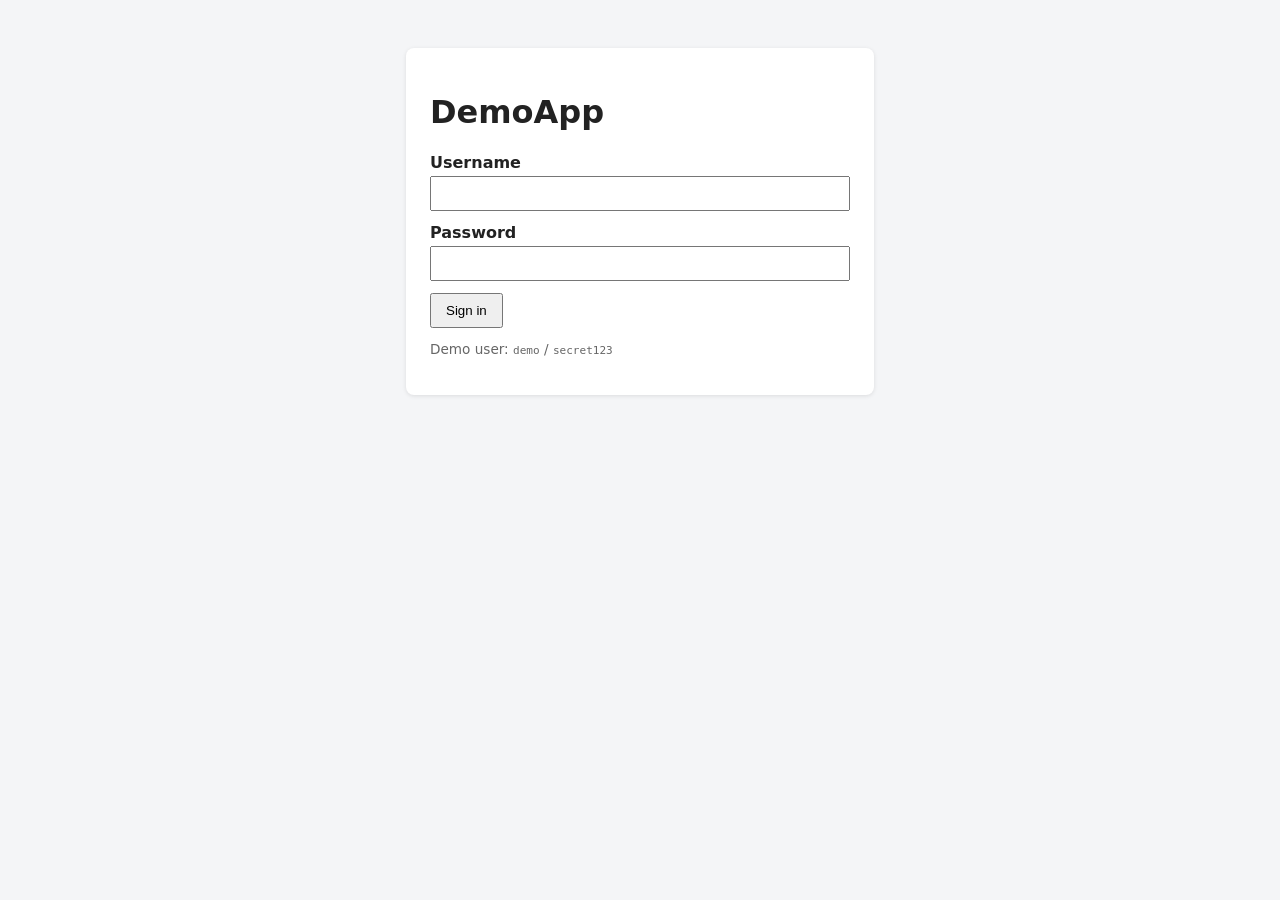
<file: app/index.html>
<!doctype html>
<html lang="en">
<head>
  <meta charset="utf-8">
  <meta name="viewport" content="width=device-width, initial-scale=1">
  <title>DemoApp - Sign in</title>
  <link rel="stylesheet" href="styles.css">
</head>
<body>
  <main class="card">
    <h1>DemoApp</h1>
    <form id="login-form" novalidate>
      <label for="username">Username</label>
      <input id="username" name="username" type="text" autocomplete="username" data-test="username">
      <label for="password">Password</label>
      <input id="password" name="password" type="password" autocomplete="current-password" data-test="password">
      <button id="login-button" type="submit" data-test="login-button">Sign in</button>
      <p id="error" class="error" role="alert" data-test="error" hidden></p>
    </form>
    <p class="hint">Demo user: <code>demo</code> / <code>secret123</code></p>
  </main>
  <script src="app.js"></script>
  <script>DemoApp.initLogin();</script>
</body>
</html>
</file>
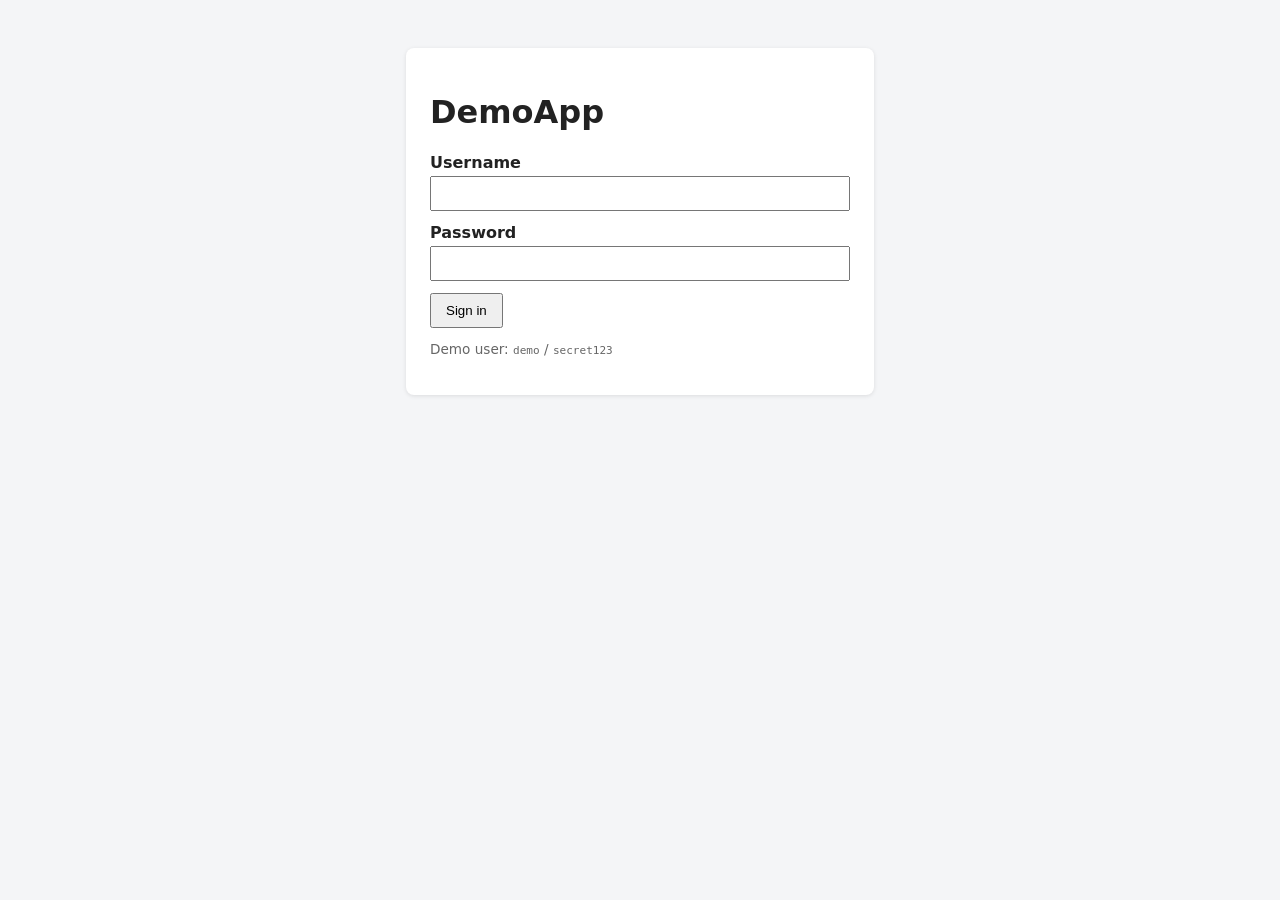
<file: app/dashboard.html>
<!doctype html>
<html lang="en">
<head>
  <meta charset="utf-8">
  <meta name="viewport" content="width=device-width, initial-scale=1">
  <title>DemoApp - Dashboard</title>
  <link rel="stylesheet" href="styles.css">
</head>
<body>
  <header class="topbar">
    <span>Welcome, <strong id="welcome-user" data-test="welcome-user"></strong></span>
    <button id="logout-button" data-test="logout-button">Log out</button>
  </header>
  <main class="card">
    <h1>My Tasks</h1>
    <form id="todo-form">
      <input id="new-todo" placeholder="What needs to be done?" data-test="new-todo">
      <button id="add-todo" type="submit" data-test="add-todo">Add</button>
    </form>
    <div class="filters" data-test="filters">
      <button data-filter="all" class="active">All</button>
      <button data-filter="active">Active</button>
      <button data-filter="completed">Completed</button>
    </div>
    <ul id="todo-list" data-test="todo-list"></ul>
    <p><span id="todo-count" data-test="todo-count">0</span> item(s) left</p>
  </main>
  <script src="app.js"></script>
  <script>DemoApp.initDashboard();</script>
</body>
</html>
</file>
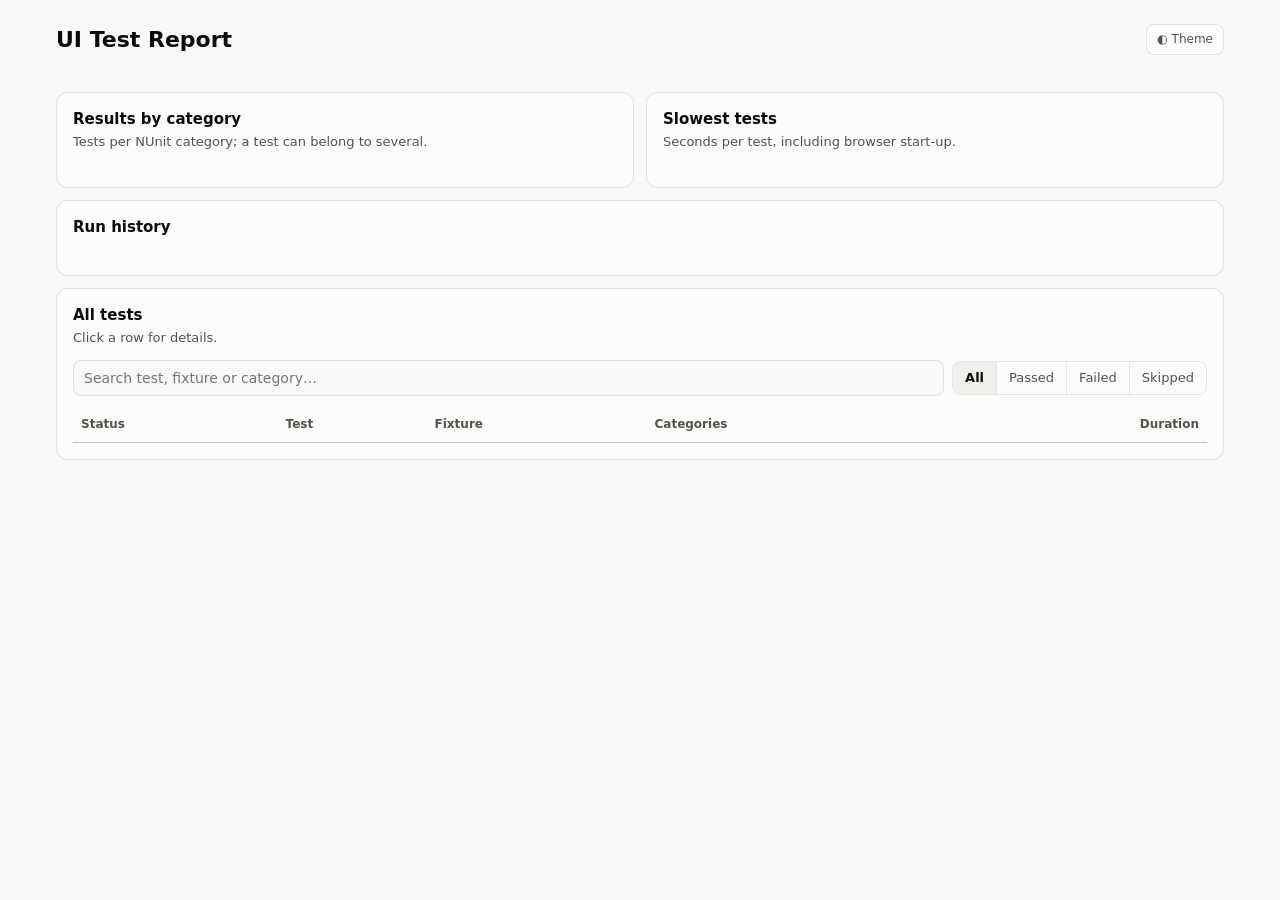
<file: tests/DemoApp.UiTests/Reporting/report-template.html>
<!doctype html>
<html lang="en">
<head>
<meta charset="utf-8">
<meta name="viewport" content="width=device-width, initial-scale=1">
<title>UI Test Report</title>
<style>
  :root {
    color-scheme: light;
    --page: #f9f9f7;
    --surface: #fcfcfb;
    --ink: #0b0b0b;
    --ink-2: #52514e;
    --muted: #898781;
    --grid: #e1e0d9;
    --axis: #c3c2b7;
    --border: rgba(11, 11, 11, 0.10);
    --accent: #2a78d6;
    --good: #0ca30c;
    --warning: #fab219;
    --critical: #d03b3b;
    --good-text: #006300;
    --critical-text: #b42f2f;
    --chip-good: #e3f4e3;
    --chip-critical: #fbe7e7;
    --chip-warning: #fdf1d3;
    --code-bg: #f0efec;
  }
  @media (prefers-color-scheme: dark) {
    :root:not([data-theme="light"]) {
      color-scheme: dark;
      --page: #0d0d0d;
      --surface: #1a1a19;
      --ink: #ffffff;
      --ink-2: #c3c2b7;
      --muted: #898781;
      --grid: #2c2c2a;
      --axis: #383835;
      --border: rgba(255, 255, 255, 0.10);
      --accent: #3987e5;
      --good-text: #0ca30c;
      --critical-text: #e66767;
      --chip-good: #12301a;
      --chip-critical: #3a1717;
      --chip-warning: #3a2e10;
      --code-bg: #242422;
    }
  }
  :root[data-theme="dark"] {
    color-scheme: dark;
    --page: #0d0d0d;
    --surface: #1a1a19;
    --ink: #ffffff;
    --ink-2: #c3c2b7;
    --muted: #898781;
    --grid: #2c2c2a;
    --axis: #383835;
    --border: rgba(255, 255, 255, 0.10);
    --accent: #3987e5;
    --good-text: #0ca30c;
    --critical-text: #e66767;
    --chip-good: #12301a;
    --chip-critical: #3a1717;
    --chip-warning: #3a2e10;
    --code-bg: #242422;
  }

  * { box-sizing: border-box; }
  body {
    margin: 0;
    background: var(--page);
    color: var(--ink);
    font: 14px/1.45 system-ui, -apple-system, "Segoe UI", sans-serif;
  }
  .wrap { max-width: 1200px; margin: 0 auto; padding: 24px 16px 48px; }
  header { display: flex; flex-wrap: wrap; gap: 12px 24px; align-items: flex-start; justify-content: space-between; margin-bottom: 20px; }
  h1 { font-size: 22px; margin: 0 0 4px; font-weight: 650; }
  h2 { font-size: 15px; margin: 0 0 2px; font-weight: 600; }
  .sub { color: var(--ink-2); font-size: 13px; overflow-wrap: anywhere; }
  .meta a { color: var(--accent); }
  .meta { color: var(--muted); font-size: 12px; margin-top: 4px; overflow-wrap: anywhere; }
  header > div:first-child { min-width: 0; flex: 1 1 260px; }
  .header-right { display: flex; gap: 8px; align-items: center; }
  .verdict { display: inline-flex; align-items: center; gap: 8px; padding: 6px 12px; border-radius: 999px; font-weight: 600; font-size: 13px; }
  .verdict.ok { background: var(--chip-good); color: var(--good-text); }
  .verdict.bad { background: var(--chip-critical); color: var(--critical-text); }
  .icon-btn { border: 1px solid var(--border); background: var(--surface); color: var(--ink-2); border-radius: 8px; padding: 6px 10px; cursor: pointer; font: inherit; font-size: 12px; }

  .card { background: var(--surface); border: 1px solid var(--border); border-radius: 12px; padding: 16px; min-width: 0; }
  .card .sub { margin-bottom: 12px; }

  .kpis { display: grid; grid-template-columns: 1.4fr repeat(5, 1fr); gap: 12px; margin-bottom: 12px; }
  .kpi .label { color: var(--ink-2); font-size: 12px; }
  .kpi .value { font-size: 26px; font-weight: 600; margin-top: 4px; }
  .kpi .hint { color: var(--muted); font-size: 12px; margin-top: 2px; }
  .kpi.hero .value { font-size: 52px; line-height: 1.05; }
  .dot { display: inline-block; width: 10px; height: 10px; border-radius: 50%; margin-right: 6px; vertical-align: 0; }

  .grid-2 { display: grid; grid-template-columns: 1fr 1fr; gap: 12px; margin-bottom: 12px; }
  .full { margin-bottom: 12px; }

  .legend { display: flex; flex-wrap: wrap; gap: 4px 16px; font-size: 12px; color: var(--ink-2); margin-bottom: 8px; }
  .legend span { display: inline-flex; align-items: center; gap: 6px; }
  .swatch { width: 10px; height: 10px; border-radius: 3px; display: inline-block; }

  svg { display: block; width: 100%; overflow: visible; }
  svg text { fill: var(--ink-2); font-size: 12px; font-family: inherit; }
  svg .tick { fill: var(--muted); font-size: 11px; font-variant-numeric: tabular-nums; }
  svg .value-label { fill: var(--ink); font-size: 12px; font-weight: 600; }
  svg .gridline { stroke: var(--grid); stroke-width: 1; }
  svg .baseline { stroke: var(--axis); stroke-width: 1; }
  svg .hit { fill: transparent; cursor: default; }
  svg .hit:focus { outline: none; }
  svg .hit:focus-visible { stroke: var(--accent); stroke-width: 2; }
  svg .band-hover { fill: var(--ink); opacity: 0; }
  svg .band-hover.on { opacity: 0.05; }

  .tooltip {
    position: fixed; pointer-events: none; z-index: 10; display: none;
    background: var(--surface); color: var(--ink); border: 1px solid var(--border);
    box-shadow: 0 4px 16px rgba(0, 0, 0, 0.12); border-radius: 8px; padding: 8px 10px; font-size: 12px; min-width: 140px;
  }
  .tooltip .t-title { font-weight: 600; margin-bottom: 4px; }
  .tooltip .t-row { display: flex; align-items: center; gap: 6px; color: var(--ink-2); }
  .tooltip .t-row b { margin-left: auto; color: var(--ink); font-variant-numeric: tabular-nums; padding-left: 12px; }

  .filters { display: flex; flex-wrap: wrap; gap: 8px; align-items: center; margin-bottom: 12px; }
  .filters input { flex: 1 1 220px; min-width: 0; padding: 7px 10px; border-radius: 8px; border: 1px solid var(--border); background: var(--page); color: var(--ink); font: inherit; }
  .seg { display: inline-flex; border: 1px solid var(--border); border-radius: 8px; overflow: hidden; }
  .seg button { border: 0; background: transparent; color: var(--ink-2); padding: 7px 12px; font: inherit; font-size: 13px; cursor: pointer; }
  .seg button + button { border-left: 1px solid var(--border); }
  .seg button.active { background: var(--code-bg); color: var(--ink); font-weight: 600; }

  .table-wrap { overflow-x: auto; }
  table { width: 100%; border-collapse: collapse; font-size: 13px; }
  th { text-align: left; color: var(--ink-2); font-weight: 600; font-size: 12px; padding: 8px; border-bottom: 1px solid var(--axis); white-space: nowrap; cursor: pointer; user-select: none; }
  th .arrow { color: var(--muted); }
  td { padding: 8px; border-bottom: 1px solid var(--grid); vertical-align: top; }
  td.num { text-align: right; font-variant-numeric: tabular-nums; white-space: nowrap; }
  th.num { text-align: right; }
  tr.row { cursor: pointer; }
  tr.row:hover td { background: var(--code-bg); }
  tr.row:focus-visible { outline: 2px solid var(--accent); outline-offset: -2px; }
  .test-name { font-weight: 550; word-break: break-word; }
  .chip { display: inline-flex; align-items: center; gap: 5px; padding: 2px 8px; border-radius: 999px; font-size: 12px; font-weight: 600; white-space: nowrap; }
  .chip.Passed { background: var(--chip-good); color: var(--good-text); }
  .chip.Failed { background: var(--chip-critical); color: var(--critical-text); }
  .chip.Skipped, .chip.Inconclusive { background: var(--chip-warning); color: var(--ink); }
  .cat { display: inline-block; font-size: 11px; color: var(--ink-2); border: 1px solid var(--border); border-radius: 6px; padding: 0 6px; margin: 0 4px 2px 0; }
  .details td { background: var(--page); max-width: 0; }
  pre { background: var(--code-bg); padding: 10px; border-radius: 8px; overflow-x: auto; white-space: pre-wrap; word-break: break-word; font: 12px/1.45 ui-monospace, "Cascadia Mono", Consolas, monospace; margin: 6px 0; }
  .shot { display: block; width: 100%; max-width: 560px; height: auto; border: 1px solid var(--border); border-radius: 8px; margin-top: 6px; cursor: zoom-in; }
  .shot.zoom { max-width: 100%; cursor: zoom-out; }
  .empty { color: var(--muted); padding: 16px 8px; text-align: center; }

  .failure { border-left: 3px solid var(--critical); padding: 8px 0 8px 12px; margin-bottom: 12px; }
  .failure:last-child { margin-bottom: 0; }

  @media (max-width: 900px) {
    .kpis { grid-template-columns: repeat(3, 1fr); }
    .kpi.hero { grid-column: 1 / -1; }
    .grid-2 { grid-template-columns: 1fr; }
  }
  @media (max-width: 480px) {
    .kpis { grid-template-columns: repeat(2, 1fr); }
  }
</style>
</head>
<body>
<div class="wrap">
  <header>
    <div>
      <h1>UI Test Report</h1>
      <div class="sub" id="subtitle"></div>
      <div class="meta" id="meta"></div>
    </div>
    <div class="header-right">
      <span class="verdict" id="verdict"></span>
      <button class="icon-btn" id="theme-toggle" type="button" title="Toggle light/dark">◐ Theme</button>
    </div>
  </header>

  <section class="kpis" id="kpis"></section>

  <section class="card full" id="failures-card" hidden>
    <h2>Failures</h2>
    <div class="sub">Error message and the browser screenshot captured when the test failed.</div>
    <div id="failures"></div>
  </section>

  <section class="grid-2">
    <div class="card">
      <h2>Results by category</h2>
      <div class="sub">Tests per NUnit category; a test can belong to several.</div>
      <div class="legend" id="cat-legend"></div>
      <div id="cat-chart"></div>
    </div>
    <div class="card">
      <h2>Slowest tests</h2>
      <div class="sub">Seconds per test, including browser start-up.</div>
      <div id="slow-chart"></div>
    </div>
  </section>

  <section class="card full">
    <h2>Run history</h2>
    <div class="sub" id="history-sub"></div>
    <div class="legend" id="hist-legend"></div>
    <div id="history-chart"></div>
  </section>

  <section class="card full">
    <h2>All tests</h2>
    <div class="sub">Click a row for details.</div>
    <div class="filters">
      <input id="search" type="search" placeholder="Search test, fixture or category…" aria-label="Search tests">
      <div class="seg" id="status-filter" role="group" aria-label="Filter by status">
        <button type="button" data-status="all" class="active">All</button>
        <button type="button" data-status="Passed">Passed</button>
        <button type="button" data-status="Failed">Failed</button>
        <button type="button" data-status="Skipped">Skipped</button>
      </div>
    </div>
    <div class="table-wrap">
      <table>
        <thead>
          <tr>
            <th data-sort="outcome">Status <span class="arrow"></span></th>
            <th data-sort="name">Test <span class="arrow"></span></th>
            <th data-sort="fixture">Fixture <span class="arrow"></span></th>
            <th>Categories</th>
            <th data-sort="durationSeconds" class="num">Duration <span class="arrow"></span></th>
          </tr>
        </thead>
        <tbody id="results-body"></tbody>
      </table>
    </div>
  </section>
</div>
<div class="tooltip" id="tooltip" role="tooltip"></div>

<script>
const DATA = "__REPORT_DATA__";

(() => {
  const SVG_NS = "http://www.w3.org/2000/svg";
  const STATUS = [
    { key: "passed", outcome: "Passed", label: "Passed", icon: "✓", color: "var(--good)" },
    { key: "failed", outcome: "Failed", label: "Failed", icon: "✗", color: "var(--critical)" },
    { key: "skipped", outcome: "Skipped", label: "Skipped", icon: "⊘", color: "var(--warning)" },
  ];
  const run = DATA.run;
  const results = DATA.results.map((r) => ({ ...r, outcome: r.outcome === "Inconclusive" ? "Skipped" : r.outcome }));
  const history = DATA.history || [];

  const fmtTime = (iso) => new Date(iso).toLocaleString(undefined, { dateStyle: "medium", timeStyle: "short" });
  const fmtSec = (s) => (s >= 60 ? `${Math.floor(s / 60)}m ${Math.round(s % 60)}s` : `${s.toFixed(s < 10 ? 1 : 0)}s`);
  const pct = (n, d) => (d === 0 ? 0 : Math.round((n / d) * 1000) / 10);
  const esc = (s) => String(s ?? "").replace(/[&<>"']/g, (c) => ({ "&": "&amp;", "<": "&lt;", ">": "&gt;", '"': "&quot;", "'": "&#39;" })[c]);
  const el = (tag, attrs = {}, parent) => {
    const node = document.createElementNS(SVG_NS, tag);
    for (const [k, v] of Object.entries(attrs)) node.setAttribute(k, v);
    if (parent) parent.appendChild(node);
    return node;
  };

  // ---------- Theme ----------
  const root = document.documentElement;
  try {
    const saved = localStorage.getItem("ui-report-theme");
    if (saved) root.dataset.theme = saved;
  } catch (_) { /* storage unavailable: follow OS */ }
  document.getElementById("theme-toggle").addEventListener("click", () => {
    const dark = root.dataset.theme ? root.dataset.theme === "dark" : matchMedia("(prefers-color-scheme: dark)").matches;
    root.dataset.theme = dark ? "light" : "dark";
    try { localStorage.setItem("ui-report-theme", root.dataset.theme); } catch (_) { /* ignore */ }
  });

  // ---------- Header & KPIs ----------
  document.getElementById("subtitle").textContent =
    `${run.browser}${run.headless ? " (headless)" : ""} · ${fmtTime(run.startedAt)} · ${run.baseUrl}`;
  document.getElementById("meta").innerHTML = [
    esc(run.machine), esc(run.os),
    run.trigger && run.trigger !== "local" ? `trigger: ${esc(run.trigger)}` : "",
    run.commit ? `commit ${esc(run.commit)}` : "",
    run.runUrl ? `<a href="${esc(run.runUrl)}" target="_blank" rel="noopener">GitHub Actions run ↗</a>` : "",
  ].filter(Boolean).join(" · ");
  const verdict = document.getElementById("verdict");
  if (run.failed > 0) {
    verdict.className = "verdict bad";
    verdict.textContent = `✗ ${run.failed} test${run.failed === 1 ? "" : "s"} failed`;
  } else {
    verdict.className = "verdict ok";
    verdict.textContent = run.total > 0 ? "✓ All tests passed" : "No tests ran";
  }

  const passRate = pct(run.passed, run.total);
  const kpis = [
    { cls: "hero", label: "Pass rate", value: `${passRate}%`, hint: `${run.passed} of ${run.total} tests` },
    { label: "Total", value: run.total, hint: "tests run" },
    { label: "Passed", value: run.passed, dot: "var(--good)" },
    { label: "Failed", value: run.failed, dot: "var(--critical)" },
    { label: "Skipped", value: run.skipped, dot: "var(--warning)" },
    { label: "Duration", value: fmtSec(run.durationSeconds), hint: "wall clock" },
  ];
  document.getElementById("kpis").innerHTML = kpis.map((k) => `
    <div class="card kpi ${k.cls || ""}">
      <div class="label">${k.dot ? `<span class="dot" style="background:${k.dot}"></span>` : ""}${esc(k.label)}</div>
      <div class="value">${esc(k.value)}</div>
      ${k.hint ? `<div class="hint">${esc(k.hint)}</div>` : ""}
    </div>`).join("");

  // ---------- Failures ----------
  const failed = results.filter((r) => r.outcome === "Failed");
  if (failed.length) {
    document.getElementById("failures-card").hidden = false;
    document.getElementById("failures").innerHTML = failed.map((r) => `
      <div class="failure">
        <div class="test-name">${esc(r.name)} <span class="sub">· ${esc(r.fixture)}</span></div>
        ${r.message ? `<pre>${esc(r.message)}</pre>` : ""}
        ${r.screenshotBase64 ? `<img class="shot" title="Click to enlarge" alt="Screenshot of ${esc(r.name)} at failure" src="data:image/png;base64,${r.screenshotBase64}">` : ""}
      </div>`).join("");
  }

  document.addEventListener("click", (e) => {
    if (e.target.classList && e.target.classList.contains("shot")) { e.stopPropagation(); e.target.classList.toggle("zoom"); }
  }, true);

  // ---------- Tooltip ----------
  const tip = document.getElementById("tooltip");
  const showTip = (evt, html) => {
    tip.innerHTML = html;
    tip.style.display = "block";
    const box = tip.getBoundingClientRect();
    let x, y;
    if (evt.clientX !== undefined && evt.type.startsWith("mouse")) {
      x = evt.clientX + 14; y = evt.clientY + 14;
    } else {
      const r = evt.target.getBoundingClientRect();
      x = r.right + 8; y = r.top;
    }
    if (x + box.width > innerWidth - 8) x = Math.max(8, x - box.width - 28);
    if (y + box.height > innerHeight - 8) y = Math.max(8, innerHeight - box.height - 8);
    tip.style.left = `${x}px`; tip.style.top = `${y}px`;
  };
  const hideTip = () => { tip.style.display = "none"; };
  const tipRows = (title, rows) =>
    `<div class="t-title">${esc(title)}</div>` +
    rows.map((r) => `<div class="t-row">${r.color ? `<span class="swatch" style="background:${r.color}"></span>` : ""}${esc(r.label)}<b>${esc(r.value)}</b></div>`).join("");
  const bindTip = (node, html, onEnter, onLeave) => {
    node.setAttribute("tabindex", "0");
    node.addEventListener("mousemove", (e) => showTip(e, html));
    node.addEventListener("mouseenter", () => onEnter && onEnter());
    node.addEventListener("mouseleave", () => { hideTip(); onLeave && onLeave(); });
    node.addEventListener("focus", (e) => { showTip(e, html); onEnter && onEnter(); });
    node.addEventListener("blur", () => { hideTip(); onLeave && onLeave(); });
  };

  // Rect with 4px rounded data-end (right for horizontal, top for vertical), square at the baseline.
  const barPath = (x, y, w, h, roundEnd, dir) => {
    const r = Math.min(4, roundEnd ? (dir === "h" ? Math.min(w, h / 2) : Math.min(h, w / 2)) : 0);
    if (w <= 0 || h <= 0) return "";
    if (dir === "h") {
      return `M${x},${y}H${x + w - r}Q${x + w},${y} ${x + w},${y + r}V${y + h - r}Q${x + w},${y + h} ${x + w - r},${y + h}H${x}Z`;
    }
    return `M${x},${y + h}V${y + r}Q${x},${y} ${x + r},${y}H${x + w - r}Q${x + w},${y} ${x + w},${y + r}V${y + h}Z`;
  };

  const legend = (id, items) => {
    document.getElementById(id).innerHTML = items.map((s) =>
      `<span><span class="swatch" style="background:${s.color}"></span>${s.icon} ${s.label}</span>`).join("");
  };

  const niceMax = (v) => {
    if (v <= 5) return Math.max(1, Math.ceil(v));
    const pow = 10 ** Math.floor(Math.log10(v));
    const n = v / pow;
    return (n <= 2 ? 2 : n <= 5 ? 5 : 10) * pow;
  };

  // ---------- Chart: results by category (horizontal stacked bars) ----------
  function renderCategories() {
    const host = document.getElementById("cat-chart");
    const byCat = new Map();
    for (const r of results) {
      for (const c of (r.categories.length ? r.categories : ["(none)"])) {
        if (!byCat.has(c)) byCat.set(c, { name: c, passed: 0, failed: 0, skipped: 0, total: 0 });
        const row = byCat.get(c);
        row[r.outcome === "Passed" ? "passed" : r.outcome === "Failed" ? "failed" : "skipped"]++;
        row.total++;
      }
    }
    const rows = [...byCat.values()].sort((a, b) => b.total - a.total || a.name.localeCompare(b.name));
    const present = STATUS.filter((s) => rows.some((r) => r[s.key] > 0));
    legend("cat-legend", present);
    host.innerHTML = "";
    if (!rows.length) { host.innerHTML = '<div class="empty">No results</div>'; return; }

    const width = host.clientWidth || 500;
    const labelW = Math.min(110, width * 0.3);
    const valueW = 72;
    const band = 34, barH = 20;
    const plotW = Math.max(40, width - labelW - valueW);
    const max = Math.max(...rows.map((r) => r.total));
    const height = rows.length * band;
    const svg = el("svg", { viewBox: `0 0 ${width} ${height}`, height, role: "img", "aria-label": "Results by category" }, host);
    el("line", { x1: labelW, x2: labelW, y1: 0, y2: height, class: "baseline" }, svg);

    rows.forEach((row, i) => {
      const y = i * band + (band - barH) / 2;
      const name = el("text", { x: labelW - 8, y: y + barH / 2 + 4, "text-anchor": "end" }, svg);
      name.textContent = row.name;
      let x = labelW;
      const segs = present.filter((s) => row[s.key] > 0);
      segs.forEach((s, j) => {
        const isLast = j === segs.length - 1;
        const fullW = (row[s.key] / max) * plotW;
        const w = Math.max(1, fullW - (isLast ? 0 : 2)); // 2px surface gap between segments
        el("path", { d: barPath(x, y, w, barH, isLast, "h"), fill: s.color }, svg);
        x += fullW;
      });
      const label = el("text", { x: x + 8, y: y + barH / 2 + 4, class: "value-label" }, svg);
      label.textContent = `${row.passed}/${row.total}`;
      const hit = el("rect", { x: 0, y: i * band, width, height: band, class: "hit" }, svg);
      bindTip(hit, tipRows(row.name, [
        ...STATUS.map((s) => ({ label: `${s.icon} ${s.label}`, value: row[s.key], color: s.color })),
        { label: "Pass rate", value: `${pct(row.passed, row.total)}%` },
      ]));
    });
  }

  // ---------- Chart: slowest tests (single-hue horizontal bars) ----------
  function renderSlowest() {
    const host = document.getElementById("slow-chart");
    host.innerHTML = "";
    const rows = [...results].sort((a, b) => b.durationSeconds - a.durationSeconds).slice(0, 8);
    if (!rows.length) { host.innerHTML = '<div class="empty">No results</div>'; return; }
    const width = host.clientWidth || 500;
    const labelW = Math.min(230, width * 0.48);
    const valueW = 52;
    const band = 30, barH = 18;
    const plotW = Math.max(40, width - labelW - valueW);
    const max = Math.max(...rows.map((r) => r.durationSeconds), 0.001);
    const height = rows.length * band;
    const svg = el("svg", { viewBox: `0 0 ${width} ${height}`, height, role: "img", "aria-label": "Slowest tests" }, host);
    el("line", { x1: labelW, x2: labelW, y1: 0, y2: height, class: "baseline" }, svg);
    const maxChars = Math.floor((labelW - 10) / 6.4);

    rows.forEach((r, i) => {
      const y = i * band + (band - barH) / 2;
      const name = el("text", { x: labelW - 8, y: y + barH / 2 + 4, "text-anchor": "end" }, svg);
      name.textContent = r.name.length > maxChars ? r.name.slice(0, maxChars - 1) + "…" : r.name;
      const w = Math.max(2, (r.durationSeconds / max) * plotW);
      el("path", { d: barPath(labelW, y, w, barH, true, "h"), fill: "var(--accent)" }, svg);
      const v = el("text", { x: labelW + w + 6, y: y + barH / 2 + 4, class: "value-label" }, svg);
      v.textContent = `${r.durationSeconds.toFixed(1)}s`;
      const hit = el("rect", { x: 0, y: i * band, width, height: band, class: "hit" }, svg);
      bindTip(hit, tipRows(r.name, [
        { label: "Fixture", value: r.fixture },
        { label: "Duration", value: `${r.durationSeconds.toFixed(2)}s` },
        { label: "Status", value: r.outcome },
      ]));
    });
  }

  // ---------- Chart: run history (stacked columns) ----------
  function renderHistory() {
    const host = document.getElementById("history-chart");
    host.innerHTML = "";
    document.getElementById("history-sub").textContent =
      `Last ${history.length} run${history.length === 1 ? "" : "s"} on this machine (history.json next to the report). Most recent on the right.`;
    const present = STATUS.filter((s) => history.some((h) => h[s.key] > 0));
    legend("hist-legend", present);
    if (!history.length) return;

    const width = host.clientWidth || 900;
    const height = 200, axisH = 22, top = 8, left = 34;
    const plotH = height - axisH - top;
    const plotW = width - left;
    const max = niceMax(Math.max(...history.map((h) => h.total), 1));
    const svg = el("svg", { viewBox: `0 0 ${width} ${height}`, height, role: "img", "aria-label": "Run history" }, host);
    const yOf = (v) => top + plotH - (v / max) * plotH;

    const ticks = max <= 5 ? max : 4;
    for (let t = 0; t <= ticks; t++) {
      const v = Math.round((max / ticks) * t);
      const y = yOf(v);
      if (t > 0) el("line", { x1: left, x2: width, y1: y, y2: y, class: "gridline" }, svg);
      const lab = el("text", { x: left - 6, y: y + 4, "text-anchor": "end", class: "tick" }, svg);
      lab.textContent = v.toLocaleString();
    }
    el("line", { x1: left, x2: width, y1: yOf(0), y2: yOf(0), class: "baseline" }, svg);

    const slot = plotW / Math.max(history.length, 1);
    const colW = Math.min(24, Math.max(4, slot * 0.6));
    history.forEach((h, i) => {
      const cx = left + slot * i + slot / 2;
      const x = cx - colW / 2;
      const hover = el("rect", { x: left + slot * i, y: top, width: slot, height: plotH, class: "band-hover" }, svg);
      let acc = 0;
      const segs = present.filter((s) => h[s.key] > 0);
      segs.forEach((s, j) => {
        const isLast = j === segs.length - 1;
        const y0 = yOf(acc), y1 = yOf(acc + h[s.key]);
        const hgt = Math.max(1, y0 - y1 - (isLast ? 0 : 2)); // 2px surface gap
        el("path", { d: barPath(x, y0 - hgt, colW, hgt, isLast, "v"), fill: s.color }, svg);
        acc += h[s.key];
      });
      const isLatest = i === history.length - 1;
      if (isLatest || i === 0) {
        const lab = el("text", { x: cx, y: height - 6, "text-anchor": isLatest && history.length > 1 ? "end" : "middle", class: "tick" }, svg);
        if (isLatest && history.length > 1) lab.setAttribute("x", Math.min(width, cx + colW / 2));
        if (i === 0 && history.length > 1) { lab.setAttribute("text-anchor", "start"); lab.setAttribute("x", Math.max(left, cx - colW / 2)); }
        lab.textContent = isLatest ? "Latest" : new Date(h.startedAt).toLocaleDateString(undefined, { month: "short", day: "numeric" });
      }
      if (isLatest) {
        const cap = el("text", { x: cx, y: yOf(h.total) - 6, "text-anchor": "middle", class: "value-label" }, svg);
        cap.textContent = `${h.passed}/${h.total}`;
      }
      const hit = el("rect", { x: left + slot * i, y: top, width: slot, height: plotH + axisH, class: "hit" }, svg);
      bindTip(hit, tipRows(fmtTime(h.startedAt), [
        ...STATUS.map((s) => ({ label: `${s.icon} ${s.label}`, value: h[s.key], color: s.color })),
        { label: "Pass rate", value: `${pct(h.passed, h.total)}%` },
        { label: "Duration", value: fmtSec(h.durationSeconds) },
        { label: "Browser", value: h.browser },
        { label: "Trigger", value: h.trigger || "local" },
        ...(h.commit ? [{ label: "Commit", value: h.commit }] : []),
      ]), () => hover.classList.add("on"), () => hover.classList.remove("on"));
    });
  }

  // ---------- Table ----------
  const state = { search: "", status: "all", sort: "outcome", dir: 1, open: new Set() };
  const outcomeRank = { Failed: 0, Skipped: 1, Passed: 2 };
  function renderTable() {
    const q = state.search.toLowerCase();
    const rows = results
      .filter((r) => state.status === "all" || r.outcome === state.status)
      .filter((r) => !q || [r.name, r.fixture, ...r.categories].some((v) => v.toLowerCase().includes(q)))
      .sort((a, b) => {
        let c;
        if (state.sort === "outcome") c = outcomeRank[a.outcome] - outcomeRank[b.outcome];
        else if (state.sort === "durationSeconds") c = a.durationSeconds - b.durationSeconds;
        else c = String(a[state.sort]).localeCompare(String(b[state.sort]));
        return c * state.dir || a.name.localeCompare(b.name);
      });

    document.querySelectorAll("th[data-sort]").forEach((th) => {
      th.querySelector(".arrow").textContent = th.dataset.sort === state.sort ? (state.dir > 0 ? "▲" : "▼") : "";
    });

    const body = document.getElementById("results-body");
    if (!rows.length) { body.innerHTML = '<tr><td colspan="5" class="empty">No tests match the filter.</td></tr>'; return; }
    const icon = { Passed: "✓", Failed: "✗", Skipped: "⊘" };
    body.innerHTML = rows.map((r) => {
      const open = state.open.has(r.fullName);
      const details = open ? `
        <tr class="details"><td colspan="5">
          <div class="sub">${esc(r.fullName)} · started ${esc(fmtTime(r.startedAt))}</div>
          ${r.message ? `<pre>${esc(r.message)}</pre>` : '<div class="sub">No message.</div>'}
          ${r.stackTrace ? `<pre>${esc(r.stackTrace)}</pre>` : ""}
          ${r.screenshotBase64 ? `<img class="shot" title="Click to enlarge" alt="Screenshot at failure" src="data:image/png;base64,${r.screenshotBase64}">` : ""}
        </td></tr>` : "";
      return `
        <tr class="row" tabindex="0" data-id="${esc(r.fullName)}" aria-expanded="${open}">
          <td><span class="chip ${r.outcome}">${icon[r.outcome] || ""} ${r.outcome}</span></td>
          <td class="test-name">${esc(r.name)}</td>
          <td>${esc(r.fixture)}</td>
          <td>${r.categories.map((c) => `<span class="cat">${esc(c)}</span>`).join("")}</td>
          <td class="num">${r.durationSeconds.toFixed(2)}s</td>
        </tr>${details}`;
    }).join("");
  }

  document.getElementById("results-body").addEventListener("click", (e) => {
    const row = e.target.closest("tr.row");
    if (!row) return;
    const id = row.dataset.id;
    state.open.has(id) ? state.open.delete(id) : state.open.add(id);
    renderTable();
  });
  document.getElementById("results-body").addEventListener("keydown", (e) => {
    if ((e.key === "Enter" || e.key === " ") && e.target.matches("tr.row")) { e.preventDefault(); e.target.click(); }
  });
  document.getElementById("search").addEventListener("input", (e) => { state.search = e.target.value; renderTable(); });
  document.querySelectorAll("#status-filter button").forEach((b) => b.addEventListener("click", () => {
    state.status = b.dataset.status;
    document.querySelectorAll("#status-filter button").forEach((x) => x.classList.toggle("active", x === b));
    renderTable();
  }));
  document.querySelectorAll("th[data-sort]").forEach((th) => th.addEventListener("click", () => {
    state.dir = state.sort === th.dataset.sort ? -state.dir : 1;
    state.sort = th.dataset.sort;
    renderTable();
  }));

  const renderCharts = () => { renderCategories(); renderSlowest(); renderHistory(); };
  renderCharts();
  renderTable();
  let resizeTimer;
  addEventListener("resize", () => { clearTimeout(resizeTimer); resizeTimer = setTimeout(renderCharts, 120); });
})();
</script>
</body>
</html>
</file>
<file: app/styles.css>
body { font-family: system-ui, sans-serif; background: #f4f5f7; margin: 0; color: #222; }
.card { max-width: 420px; margin: 48px auto; background: #fff; padding: 24px; border-radius: 8px; box-shadow: 0 1px 4px rgba(0,0,0,.1); }
label { display: block; margin-top: 12px; font-weight: 600; }
input[type=text], input[type=password], #new-todo { width: 100%; box-sizing: border-box; padding: 8px; margin-top: 4px; }
button { margin-top: 12px; padding: 8px 14px; cursor: pointer; }
.error { color: #b00020; }
.hint { font-size: .85em; color: #666; }
.topbar { display: flex; justify-content: space-between; align-items: center; padding: 8px 24px; background: #222; color: #fff; }
.topbar button { margin: 0; }
#todo-form { display: flex; gap: 8px; }
#todo-form button { margin-top: 4px; }
.filters button.active { font-weight: bold; text-decoration: underline; }
#todo-list { list-style: none; padding: 0; }
.todo { display: flex; align-items: center; gap: 8px; padding: 6px 0; border-bottom: 1px solid #eee; }
.todo .title { flex: 1; }
.todo.completed .title { text-decoration: line-through; color: #999; }
.todo .delete { margin: 0; }
</file>
